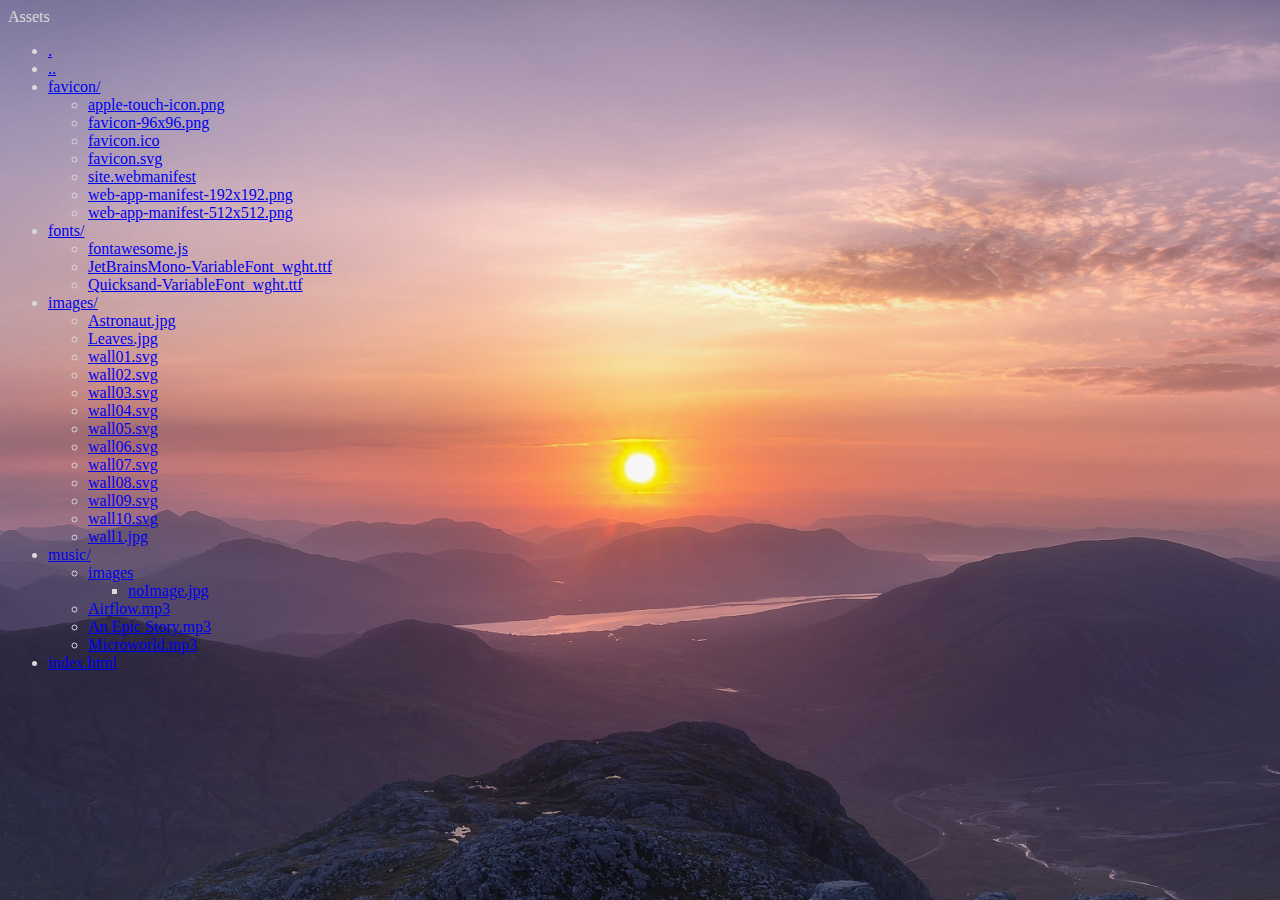
<file: assets/index.html>
<!DOCTYPE html>
<html>
  <head>
    <meta name="viewport" content="width=device-width, initial-scale=1.0" />
    <link
      rel="icon"
      type="image/png"
      href="favicon/favicon-96x96.png"
      sizes="96x96"
    />
    <link rel="icon" type="image/svg+xml" href="favicon/favicon.svg" />
    <link rel="shortcut icon" href="favicon/favicon.ico" />
    <link
      rel="apple-touch-icon"
      sizes="180x180"
      href="favicon/apple-touch-icon.png"
    />
    <meta name="apple-mobile-web-app-title" content="Web OS" />
    <link rel="manifest" href="favicon/site.webmanifest" />
    <title>Assets</title>
    <link rel="stylesheet" href="../style.css" />
  </head>
  <body>
    <div class="flex">
      <div class="center middle">
        <div class="label">Assets</div>
        <ul class="left">
          <li><a href=".">.</a></li>
          <li><a href="..">..</a></li>
          <li>
            <a href="favicon/">favicon/</a>
            <ul>
              <li>
                <a href="favicon/apple-touch-icon.png">apple-touch-icon.png</a>
              </li>
              <li>
                <a href="favicon/favicon-96x96.png">favicon-96x96.png</a>
              </li>
              <li><a href="favicon/favicon.ico">favicon.ico</a></li>
              <li><a href="favicon/favicon.svg">favicon.svg</a></li>
              <li>
                <a href="favicon/site.webmanifest">site.webmanifest</a>
              </li>
              <li>
                <a href="favicon/web-app-manifest-192x192.png"
                  >web-app-manifest-192x192.png</a
                >
              </li>
              <li>
                <a href="favicon/web-app-manifest-512x512.png"
                  >web-app-manifest-512x512.png</a
                >
              </li>
            </ul>
          </li>
          <li>
            <a href="fonts/">fonts/</a>
            <ul>
              <li><a href="fonts/fontawesome.js">fontawesome.js</a></li>
              <li>
                <a href="fonts/JetBrainsMono-VariableFont_wght.ttf"
                  >JetBrainsMono-VariableFont_wght.ttf</a
                >
              </li>
              <li>
                <a href="fonts/Quicksand-VariableFont_wght.ttf"
                  >Quicksand-VariableFont_wght.ttf</a
                >
              </li>
            </ul>
          </li>
          <li>
            <a href="images/">images/</a>
            <ul>
              <li><a href="images/Astronaut.jpg">Astronaut.jpg</a></li>
              <li><a href="images/Leaves.jpg">Leaves.jpg</a></li>
              <li><a href="images/wall01.svg">wall01.svg</a></li>
              <li><a href="images/wall02.svg">wall02.svg</a></li>
              <li><a href="images/wall03.svg">wall03.svg</a></li>
              <li><a href="images/wall04.svg">wall04.svg</a></li>
              <li><a href="images/wall05.svg">wall05.svg</a></li>
              <li><a href="images/wall06.svg">wall06.svg</a></li>
              <li><a href="images/wall07.svg">wall07.svg</a></li>
              <li><a href="images/wall08.svg">wall08.svg</a></li>
              <li><a href="images/wall09.svg">wall09.svg</a></li>
              <li><a href="images/wall10.svg">wall10.svg</a></li>
              <li><a href="images/wall1.jpg">wall1.jpg</a></li>
            </ul>
          </li>
          <li>
            <a href="music/">music/</a>
            <ul>
              <li>
                <a href="music/images/">images</a>
                <ul>
                  <li><a href="music/images/noImage.jpg">noImage.jpg</a></li>
                </ul>
              </li>
              <li><a href="music/Airflow.mp3">Airflow.mp3</a></li>
              <li><a href="music/An Epic Story.mp3">An Epic Story.mp3</a></li>
              <li><a href="music/Microworld.mp3">Microworld.mp3</a></li>
            </ul>
          </li>
          <li><a href="index.html">index.html</a></li>
        </ul>
      </div>
    </div>
  </body>
</html>
</file>
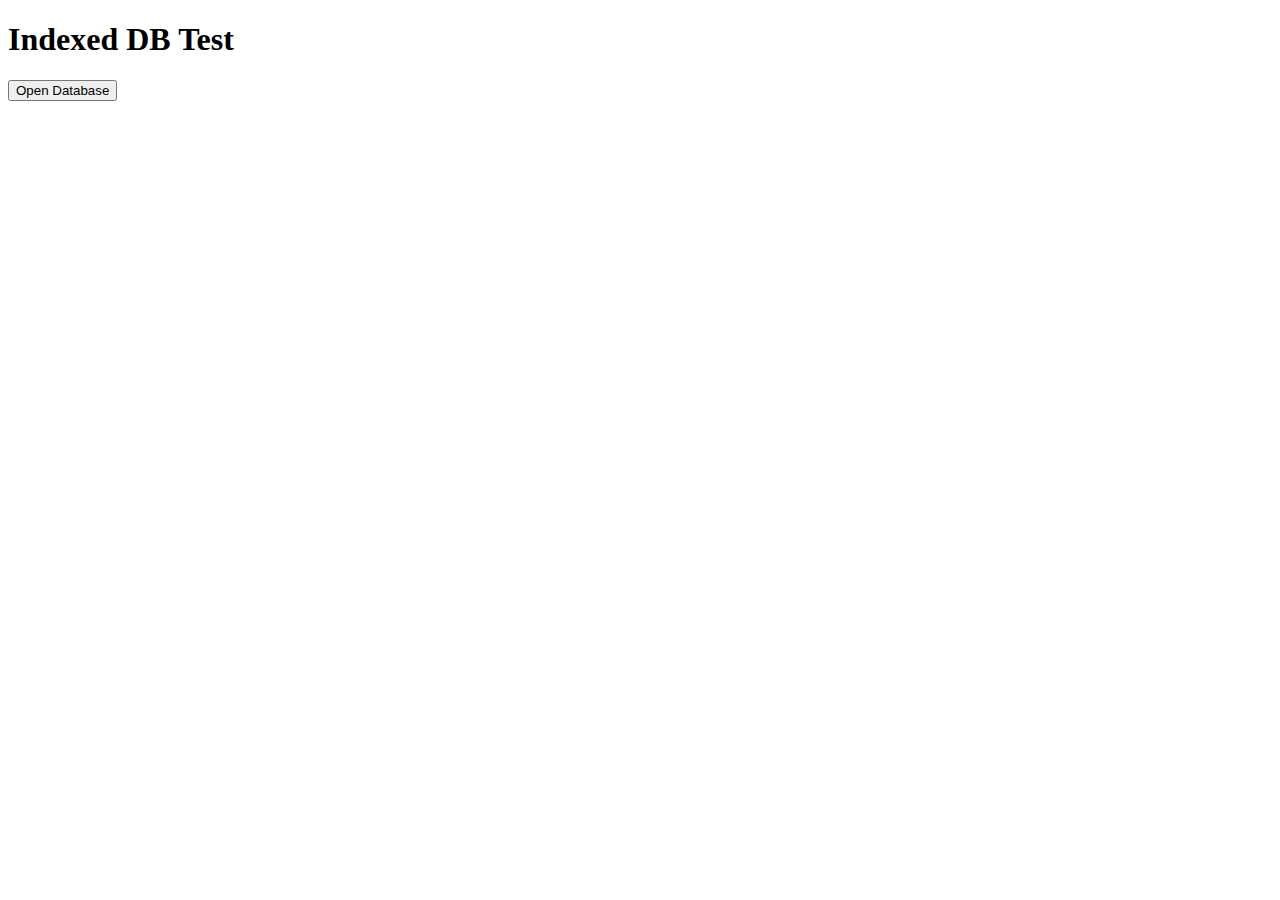
<file: db.html>
<!DOCTYPE html>
<html lang="en">
  <head>
    <meta charset="UTF-8" />
    <meta name="viewport" content="width=device-width, initial-scale=1.0" />
    <title>Indexed DB Test</title>
  </head>
  <body>
    <h1>Indexed DB Test</h1>
    <button id="openDatabase">Open Database</button>
    <pre id="results"></pre>
    <script>
      // Open or create the IndexedDB database
      function openDatabase() {
        let request = indexedDB.open("fileSystem");

        request.onsuccess = function (event) {
          let db = event.target.result;
          console.log("Database opened successfully");

          // Get all records form the object store
          let transaction = db.transaction(["root"], "readonly");
          let objectStore = transaction.objectStore("root");
          let getAllRequest = objectStore.getAll();

          getAllRequest.onsuccess = function (event) {
            let records = event.target.result;
            displayResults(records); // Displays the results on page
          };

          getAllRequest.onerror = function (event) {
            console.error("Error retrieving records:", event.target.error);
          };
        };

        request.onerror = function (event) {
          console.error("Error opening the database:", event.target.error);
        };
      }

      // Display the records in the browser
      function displayResults(records) {
        const resultsDiv = document.getElementById("results");
        resultsDiv.innerHTML = "";
        if (records.length > 0) {
          records.forEach((record, index) => {
            resultsDiv.innerHTML += `<p>Record ${index + 1}: ${JSON.stringify(
              record
            )}</p>`;
          });
        } else {
          resultsDiv.innerHTML = "<p>No records found.</p>";
        }
      }

      // Open database when button is clicked
      document
        .getElementById("openDatabase")
        .addEventListener("click", openDatabase);

      // Set up the data base with initial data
      window.onload = function () {
        let request = indexedDB.open("fileSystem");

        request.onupgradeneeded = function (event) {
          let db = event.target.result;
          if (!db.objectStoreNames.contains("root")) {
            let objectStore = db.createObjectStore("root", {
              keyPath: "file",
            });
            objectStore.add({
              file: "/file1.txt",
              contents: "Hello World!",
            });
            objectStore.add({
              file: "/dir/file.txt",
              contents: "In directory!",
            });
          }
        };

        console.log("created initial db");
      };
    </script>
  </body>
</html>
</file>
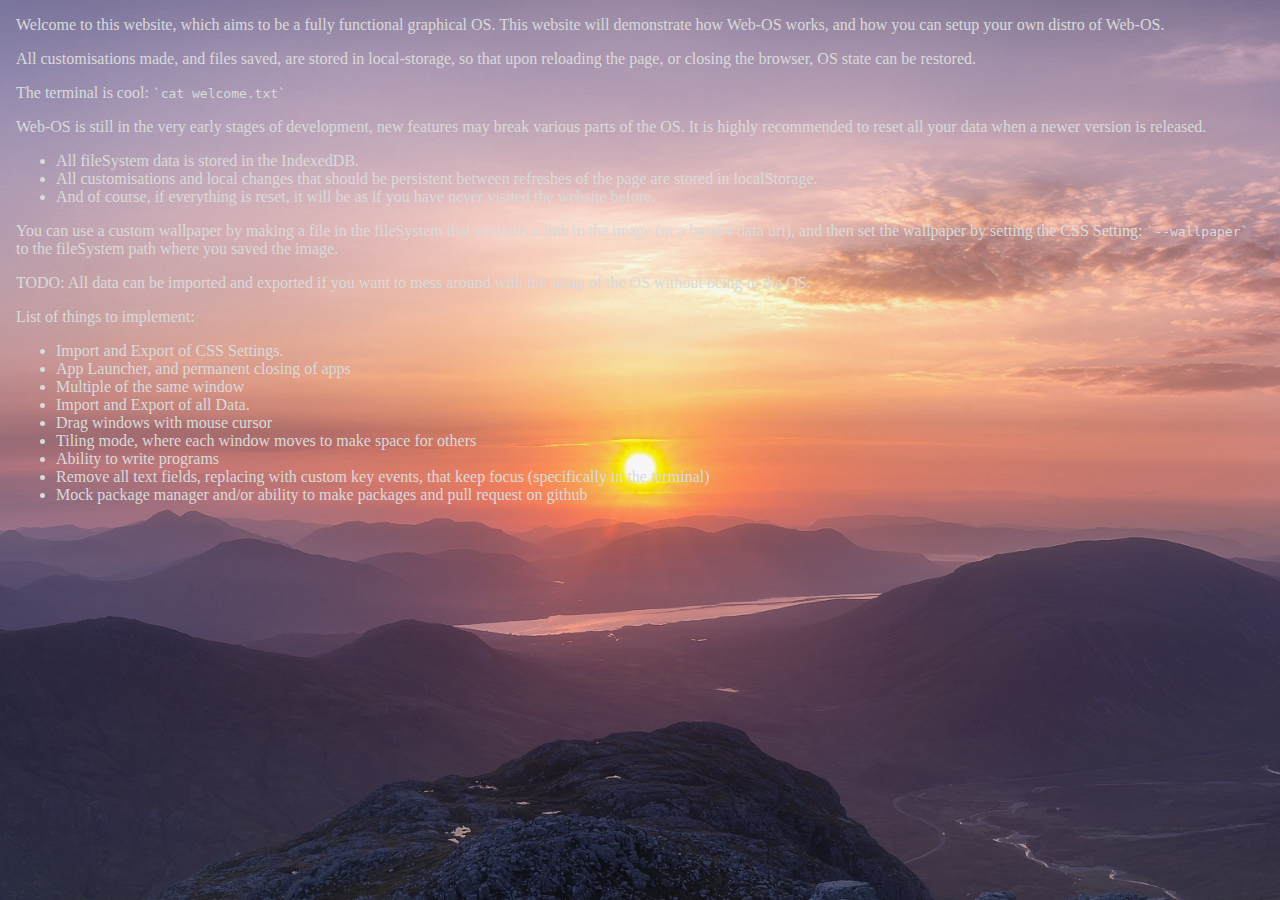
<file: apps/hello/hello.html>
<!DOCTYPE html>
<html>
  <head>
    <meta charset="UTF-8" />
    <meta name="viewport" content="width=device-width, initial-scale=1.0" />
    <link rel="stylesheet" href="../../style.css" />
    <title>Hello World</title>
  </head>
  <body>
    <div class="window-area">
      Welcome to this website, which aims to be a fully functional graphical OS.
      This website will demonstrate how Web-OS works, and how you can setup your
      own distro of Web-OS.
      <p></p>
      All customisations made, and files saved, are stored in local-storage, so
      that upon reloading the page, or closing the browser, OS state can be
      restored.
      <p></p>
      The terminal is cool:
      <code>`cat welcome.txt`</code>
      <p></p>
      Web-OS is still in the very early stages of development, new features may
      break various parts of the OS. It is highly recommended to reset all your
      data when a newer version is released.
      <ul>
        <li>All fileSystem data is stored in the IndexedDB.</li>
        <li>
          All customisations and local changes that should be persistent between
          refreshes of the page are stored in localStorage.
        </li>
        <li>
          And of course, if everything is reset, it will be as if you have never
          visited the website before.
        </li>
      </ul>
      You can use a custom wallpaper by making a file in the fileSystem that
      contains a link to the image (or a base64 data uri), and then set the
      wallpaper by setting the CSS Setting: <code>`--wallpaper`</code> to the
      fileSystem path where you saved the image.
      <p></p>
      TODO: All data can be imported and exported if you want to mess around
      with the setup of the OS without being in the OS.
      <p></p>
      List of things to implement:
      <ul>
        <li>Import and Export of CSS Settings.</li>
        <li>App Launcher, and permanent closing of apps</li>
        <li>Multiple of the same window</li>
        <li>Import and Export of all Data.</li>
        <li>Drag windows with mouse cursor</li>
        <li>Tiling mode, where each window moves to make space for others</li>
        <li>Ability to write programs</li>
        <li>
          Remove all text fields, replacing with custom key events, that keep
          focus (specifically in the terminal)
        </li>
        <li>
          Mock package manager and/or ability to make packages and pull request
          on github
        </li>
      </ul>
    </div>
  </body>
</html>
</file>
<file: style.css>
/* Define global variables */
:root {
  --theme-main: #89b4fa;
  --theme-main-mono: #dadada;
  --theme-bg: #202020dd;
  --theme-bg-alt: #202020cc;
  --theme-bg-alt2: #202020cc;
  --border: #89b4fa;
  --border-width: 2px;
  --shadow: #202020;
  --shadow-distance: 0;
  --shadow-blur: 16px;
  --inner-shadow: #202020;
  --inner-shadow-distance: 0;
  --inner-shadow-blur: 32px;
  --rounding: 8px;
  --padding: 8px;
}
/* Global background and main color */
:root {
  background-image: url(assets/wall.jpg);
  background-repeat: no-repeat;
  background-size: cover;
  background-attachment: fixed;
  background-position: center;
  background-color: var(--theme-bg);
  color: var(--theme-main-mono);
  transition-duration: 2000ms;
}

/* Scroll Bar Modification */
/* width */
::-webkit-scrollbar {
  width: var(--padding);
}
/* Track */
::-webkit-scrollbar-track {
  border-radius: var(--rounding);
}
/* Handle */
::-webkit-scrollbar-thumb {
  background: #444;
  border-radius: var(--rounding);
}
/* Handle on hover */
::-webkit-scrollbar-thumb:hover {
  background: #666;
  border-radius: var(--rounding);
}
/* The all important corner */
::-webkit-scrollbar-corner {
  background-color: transparent;
}

/* Window Definition */
window {
  --x: 0px;
  --y: 0px;
  --width: -10px;
  --height: -10px;
  --z-index: 1;
  translate: var(--x) var(--y);
  width: var(--width);
  height: var(--height);
  z-index: var(--z-index);
  display: grid;
  grid-template-rows: auto 1fr auto;
  padding: 0;
  border-radius: var(--rounding);
  color: var(--theme-main-mono);
  background-color: var(--theme-bg-alt);
  border: var(--border-width) solid var(--border);
  box-shadow: inset var(--inner-shadow-distance) var(--inner-shadow-distance) var(--inner-shadow-blur) var(--inner-shadow), var(--shadow-distance) var(--shadow-distance) var(--shadow-blur)
    var(--shadow);
  position: absolute;
}

.window-header {
  font-size: 24px;
  color: var(--theme-main);
  padding-top: var(--padding);
  text-align: center;
  -webkit-user-select: none;
  user-select: none;
}

.window-area {
  padding: var(--padding);
  overflow: scroll;
  margin: 0 auto;
}

.window-footer {
  padding-bottom: var(--padding);
  text-align: center;
}

/* Inputs */
input {
  background-color: var(--theme-bg-alt2);
  color: var(--theme-main-mono);
  border: 0;
  padding-inline: 8px;
}

/* Terminal */
.terminal {
  /* Terminal Colours */
  --t-foreground: #dadada;
  --t-background: #202020;
  --t-cursor: #89b4fa;
  --t-selection: #585b70;
  --t-black: #45475a;
  --t-red: #F38BA8;
  --t-green: #A6E3A1;
  --t-yellow: #F9E2AF;
  --t-blue: #89B4FA;
  --t-purple: #F5C2E7;
  --t-cyan: #94E2D5;
  --t-white: #BAC2DE;
  --t-l-black: #585b70;
  --t-l-red: #F38BA8;
  --t-l-green: #A6E3A1;
  --t-l-yellow: #F9E2AF;
  --t-l-blue: #89B4FA;
  --t-l-purple: #F5C2E7;
  --t-l-cyan: #94E2D5;
  --t-l-white: #A6ADC8;
  /* Terminal Properties */
  color: var(--t-foreground);
  margin: 0;
}
.terminal input {
  background-color: #00000000;
  width: 90%;
  color: var(--t-foreground);
  border: 0;
  padding-inline: 0;
  padding: 0;
  font-family: monospace;
  outline: none;
}
</file>
